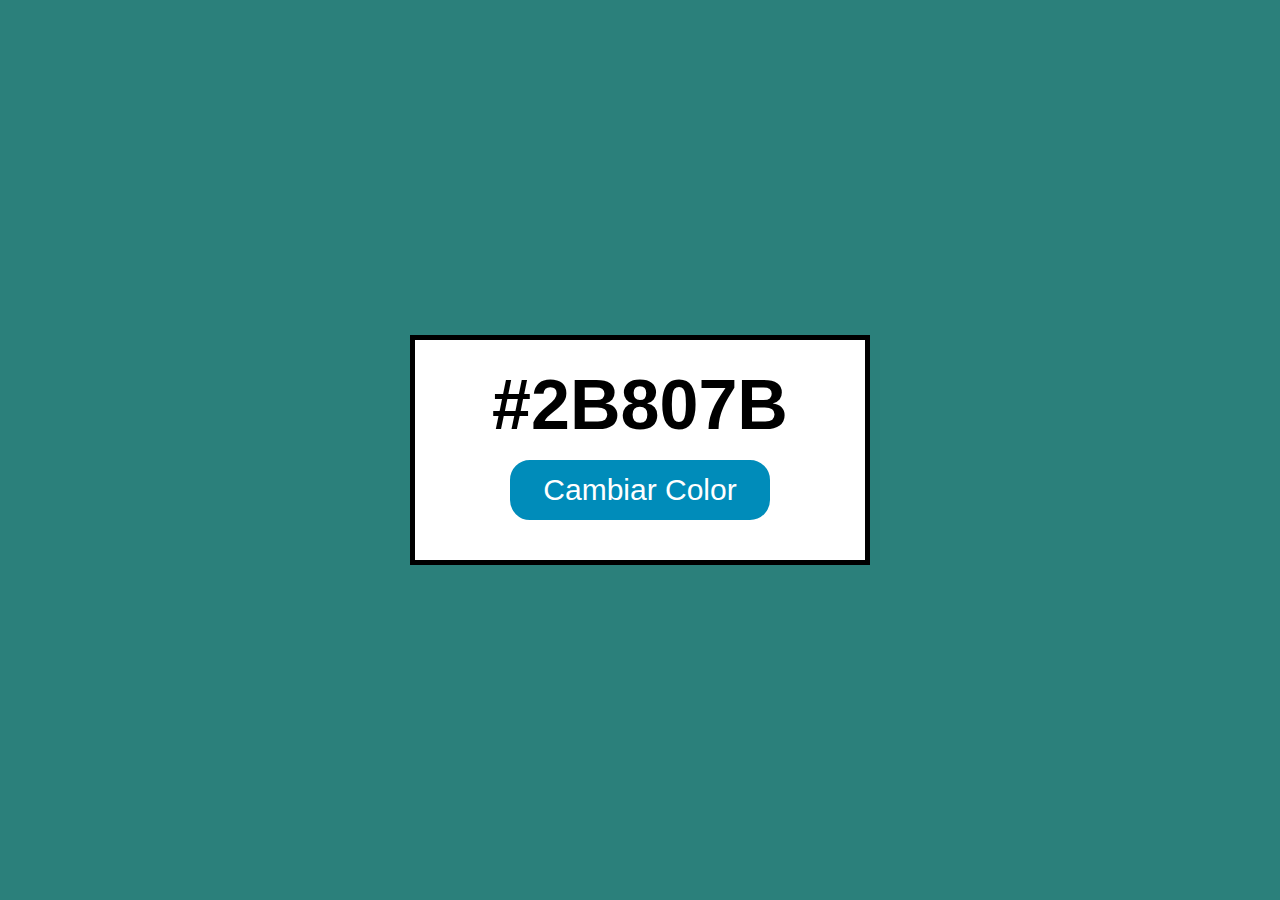
<file: 01 Color Aleatorio/index.html>
<!DOCTYPE html>
<html lang="es">
  <head>
    <meta charset="UTF-8" />
    <meta name="viewport" content="width=device-width, initial-scale=1.0" />
    <link rel="stylesheet" href="styles.css" />
    <link rel="icon" href="imagenes/favicon.png" type="image/png" />
    <title>Color Aleatorio</title>
  </head>

  <body class="centrar-flex">
    <div id="contenedor" class="centrar-flex">
      <p id="color">#2B807B</p>
      <button id="boton-color">Cambiar Color</button>
    </div>
    <script src="app.js"></script>
  </body>
</html>
</file>
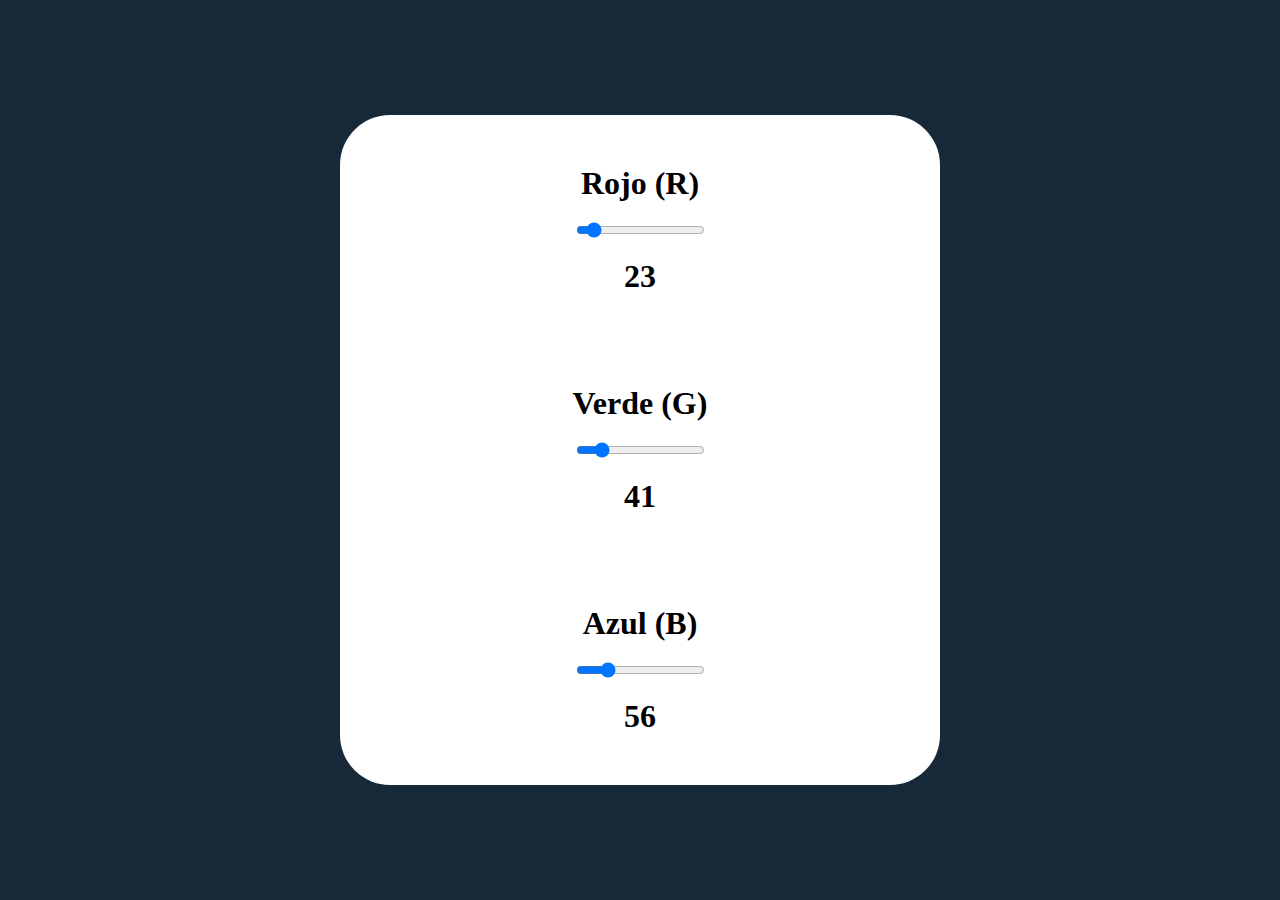
<file: 02 Color RGB/index.html>
<!DOCTYPE html>
<html lang="es">
  <head>
    <meta charset="UTF-8" />
    <meta name="viewport" content="width=device-width, initial-scale=1.0" />
    <link rel="stylesheet" href="styles.css" />
    <link rel="icon" href="imagenes/favicon.png" type="image/png" />
    <title>Color RGB</title>
  </head>

  <body>
    <div class="contenedor-principal">
      <div class="contenedor-interno">
        <div class="color">
          <label for="rojo">Rojo (R)</label>
          <input id="rojo" type="range" min="0" max="255" step="1" value="23" />
          <p id="texto-rojo"></p>
        </div>
        <div class="color">
          <label for="verde">Verde (G)</label>
          <input
            id="verde"
            type="range"
            min="0"
            max="255"
            step="1"
            value="41"
          />
          <p id="texto-verde"></p>
        </div>
        <div class="color">
          <label for="azul">Azul (B)</label>
          <input id="azul" type="range" min="0" max="255" step="1" value="56" />
          <p id="texto-azul"></p>
        </div>
      </div>
    </div>
    <script src="app.js"></script>
  </body>
</html>
</file>
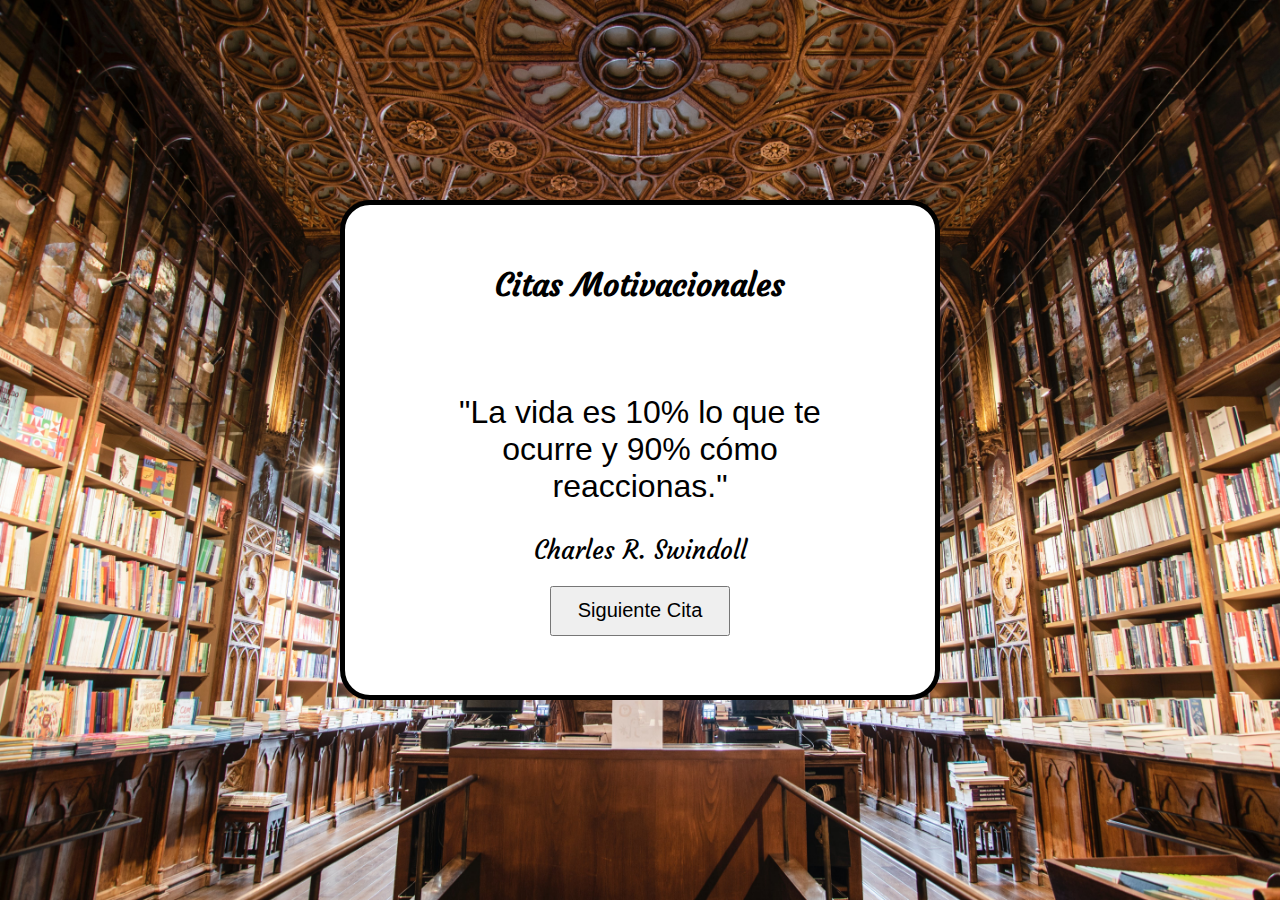
<file: 03 Citas Aleatorias/index.html>
<!DOCTYPE html>
<html lang="es">
  <head>
    <meta charset="UTF-8" />
    <meta name="viewport" content="width=device-width, initial-scale=1.0" />
    <link rel="preconnect" href="https://fonts.googleapis.com" />
    <link rel="preconnect" href="https://fonts.gstatic.com" crossorigin />
    <link
      href="https://fonts.googleapis.com/css2?family=Courgette&display=swap"
      rel="stylesheet"
    />
    <link
      href="https://cdn.jsdelivr.net/npm/bootstrap@5.3.2/dist/css/bootstrap.min.css"
      rel="stylesheet"
      integrity="sha384-T3c6CoIi6uLrA9TneNEoa7RxnatzjcDSCmG1MXxSR1GAsXEV/Dwwykc2MPK8M2HN"
      crossorigin="anonymous"
    />
    <link rel="stylesheet" href="styles.css" />
    <link rel="icon" href="imagenes/favicon.png" type="image/png" />
    <title>Citas Aleatorias</title>
  </head>

  <body>
    <div class="contenedor contenido-centrado">
      <h1 id="titulo" class="contenido-centrado">Citas Motivacionales</h1>
      <div class="contenedor-interno contenido-centrado">
        <p id="cita" class="contenido-centrado"></p>
        <p id="autor" class="contenido-centrado"></p>
        <button id="boton-cambiar-cita" type="button" class="btn btn-primary">
          Siguiente Cita
        </button>
      </div>
    </div>
    <script
      src="https://cdn.jsdelivr.net/npm/bootstrap@5.3.2/dist/js/bootstrap.bundle.min.js"
      integrity="sha384-C6RzsynM9kWDrMNeT87bh95OGNyZPhcTNXj1NW7RuBCsyN/o0jlpcV8Qyq46cDfL"
      crossorigin="anonymous"
    ></script>
    <script src="citas.js"></script>
    <script src="app.js"></script>
  </body>
</html>
</file>
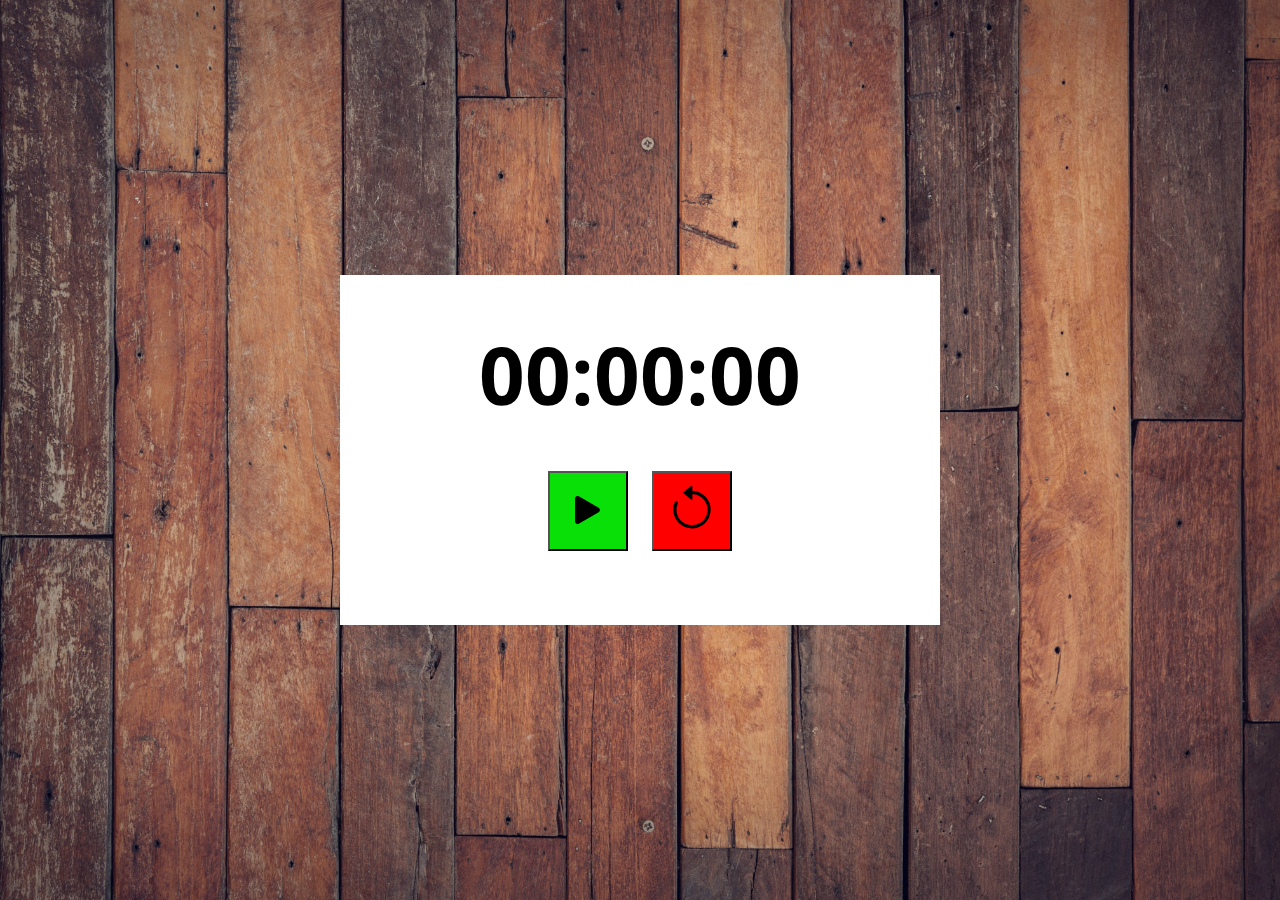
<file: 04 Cronometro/index.html>
<!DOCTYPE html>
<html lang="es">
  <head>
    <meta charset="UTF-8" />
    <meta name="viewport" content="width=device-width, initial-scale=1.0" />

    <!-- Google Fonts -->
    <link rel="preconnect" href="https://fonts.googleapis.com" />
    <link rel="preconnect" href="https://fonts.gstatic.com" crossorigin />
    <link
      href="https://fonts.googleapis.com/css2?family=Noto+Sans+Thai&display=swap"
      rel="stylesheet"
    />
    <!-- Iconos -->
    <link
      rel="stylesheet"
      href="https://cdn.jsdelivr.net/npm/bootstrap-icons@1.11.3/font/bootstrap-icons.min.css"
    />
    <!-- Estilos y Favicon -->
    <link rel="stylesheet" href="styles.css" />
    <link rel="icon" href="imagenes/favicon.png" type="image/png" />
    <title>Cronómetro</title>
  </head>
  <body>
    <main class="contenedor-principal">
      <div class="contenedor-interno">
        <div id="cronometro">00:00:00</div>
        <div class="contenedor-botones">
          <button id="boton-inicio-pausa" class="boton iniciar">
            <i class="bi bi-play-fill"></i>
          </button>
          <button id="boton-reiniciar" class="boton">
            <i class="bi bi-arrow-counterclockwise"></i>
          </button>
        </div>
      </div>
    </main>

    <script src="app.js"></script>
  </body>
</html>
</file>
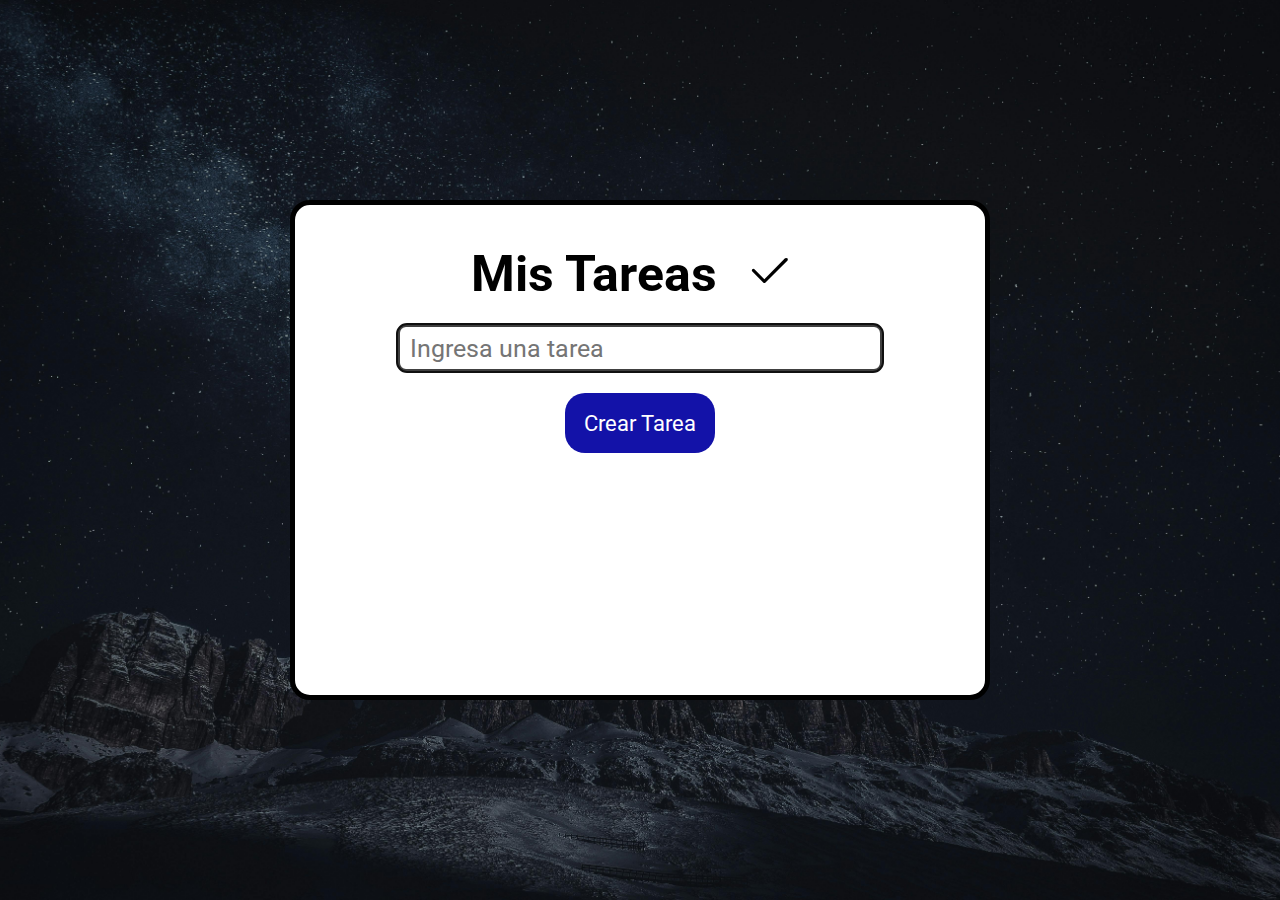
<file: 05 Lista de tareas/index.html>
<!DOCTYPE html>
<html lang="es">
<head>
  <meta charset="UTF-8">
  <meta name="viewport" content="width=device-width, initial-scale=1.0">
  <title>Lista de Tareas</title>
  <!-- Fuentes -->
  <link rel="preconnect" href="https://fonts.googleapis.com">
  <link rel="preconnect" href="https://fonts.gstatic.com" crossorigin>
  <link href="https://fonts.googleapis.com/css2?family=Roboto:wght@400;900&display=swap" rel="stylesheet">
  <!-- Boostrap icons -->
  <link rel="stylesheet" href="https://cdn.jsdelivr.net/npm/bootstrap-icons@1.11.3/font/bootstrap-icons.min.css">
  <!-- Mis estilos -->
  <link rel="stylesheet" href="styles.css">
  <link rel="icon" href="imagenes/favicon.png" type="image/png">
</head>
<body>

  <main class="contenedor">
    <h1>Mis Tareas <i class="bi bi-check2"></i></h1>
    <input type="text" id="ingresar-tarea" placeholder="Ingresa una tarea">
    <button type="submit">Crear Tarea</button>
    <div id="lista-de-tareas">
      <!-- Tareas -->
    </div>
  </main>

  <script src="app.js"></script>
</body>
</html>
</file>
<file: 01 Color Aleatorio/styles.css>
* {
  margin: 0;
  padding: 0;
  font-family: Verdana, Geneva, Tahoma, sans-serif;
}

body {
  height: 100vh;
  background-color: #2B807B;
  text-align: center;
}

.centrar-flex {
  display: flex;
  justify-content: center;
  align-items: center;
}

/* Contenedor */

#contenedor {
  height: 220px;
  width: 450px;
  background-color: white;
  border: 5px solid black;
  flex-wrap: wrap;
  flex-direction: column;
}

/* Texto */

#color {
  font-size: 70px;
  font-weight: bold;
}

/* Botón */

button {
  font-size: 30px;
  color: white;
  border-radius: 20px;
  background-color: #008CBA;
  margin: 15px;
  padding: 10px 30px;
  border: 3px solid #008CBA;
  cursor: pointer;
  user-select: none;
  transition-duration: 0.4s;
}

button:hover {
  background-color: #05455A;
}
</file>
<file: 02 Color RGB/styles.css>
/* Estilos generales */

* {
  margin: 0;
  padding: 0;
}

body {
  height: 100vh;
  display: flex;
  justify-content: center;
  align-items: center;
  text-align: center;
  background-color: rgb(23, 41, 56);
  user-select: none;
}

/* Contenedores */

.contenedor-principal {
  width: 50vw;
  max-width: 600px;
  min-height: 350px;
  display: flex;
  flex-wrap: wrap;
  justify-content: center;
  align-items: center;
  background-color: white;
  border-radius: 50px;
}

/* Colores */

.color {
  padding: 20px;
  margin: 10px;
  font-size: 2em;
  font-weight: bold;
  font-family: Georgia, 'Times New Roman', Times, serif;
  display: flex;
  flex-direction: column;
  justify-content: space-around;
  align-items: center;
}

label, p {
  margin: 20px;
}
</file>
<file: 03 Citas Aleatorias/styles.css>
/* Estilos generales */
* {
  margin: 0;
  padding: 0;
  box-sizing: border-box;
  font-family: 'Lato', sans-serif;
}

body {
  display: flex;
  justify-content: center;
  align-items: center;
  height: 100vh;
  text-align: center;
  background: url(imagenes/fondo.jpg) no-repeat center center/cover;
}

.contenido-centrado {
  display: flex;
  flex-wrap: wrap;
  align-items: center;
  justify-content: center;
}

/* Contendor */

.contenedor {
  width: 80vw;
  max-width: 600px;
  min-height: 500px;
  padding: 20px;
  background-color: white;
  border: 5px solid black;
  border-radius: 30px;
}

.contenedor-interno {
  width: 80%;
}

/* Contenido  */

#titulo {
  width: 100%;
  font-weight: bold;
  text-align: center;
  font-family: 'Courgette', cursive;
}

#cita {
  font-size: 32px;
  width: 100%;
  display: flex;
  align-items: center;
  justify-content: center;
  text-align: center;
  margin: 10px;
}

#autor {
  width: 100%;
  font-size: 25px;
  display: flex;
  align-items: center;
  justify-content: center;
  padding: 20px;
  font-family: 'Courgette', cursive;
}

#boton-cambiar-cita {
  width: 180px;
  height: 50px;
  font-size: 20px;
}
</file>
<file: 04 Cronometro/styles.css>
/* Estilos generales */
* {
  margin: 0;
  padding: 0;
  box-sizing: border-box;
}

body {
  height: 100vh;
  display: flex;
  justify-content: center;
  align-items: center;
  text-align: center;
  background: url(imagenes/madera.jpg) no-repeat center center/cover;
}

/* Contenedores */
.contenedor-principal {
  width: 80vw;
  max-width: 600px;
  min-height: 350px;
  display: flex;
  flex-wrap: wrap;
  justify-content: center;
  align-items: center;
  background-color: white;
}

.contenedor-botones {
  padding: 20px;
}

/* Cronometro */
#cronometro {
  width: 100%;
  font-size: 80px;
  font-weight: bold;
  user-select: none;
  font-family: 'Noto Sans Thai', sans-serif;
}

/* Botones */
.boton {
  width: 80px;
  height: 80px;
  font-size: 50px;
  margin: 10px;
  padding: 10px;
  cursor: pointer;
}

#boton-inicio-pausa.iniciar,
#boton-inicio-pausa.iniciar i {
  background-color: #08e008;
}

#boton-inicio-pausa.pausar,
#boton-inicio-pausa.pausar i {
  background-color: #ffdc00;
}

#boton-reiniciar {
  background-color: red;
}
</file>
<file: 05 Lista de tareas/styles.css>
/* Estilos generales */

* {
  padding: 0;
  margin: 0;
  box-sizing: border-box;
  font-family: 'Roboto', sans-serif;
}

body {
  min-height: 100vh;
  display: flex;
  justify-content: center;
  align-items: center;
  text-align: center;
  padding: 40px 0;
  background: url(imagenes/fondo.jpg) no-repeat center center/cover;
}

/* Contenedor */
.contenedor {
  width: 700px;
  min-height: 500px;
  background-color: white;
  padding: 40px;
  border: 5px solid black;
  border-radius: 20px;
  display: flex;
  flex-wrap: wrap;
  flex-direction: column;
  align-items: center;
}

h1 {
  font-size: 50px;
  font-weight: bold;
}

input {
  width: 80%;
  height: 50px;
  font-size: 25px;
  margin: 20px;
  padding: 10px;
  border: 4px solid #404040;
  border-radius: 10px;
}

button {
  width: 150px;
  height: 60px;
  padding: 10px;
  color: white;
  background-color: #1312a8;
  font-size: 22px;
  border-radius: 20px;
  border: none;
  cursor: pointer;
  user-select: none;
}

/* Lista de tareas */
#lista-de-tareas {
  width: 80%;
  margin-top: 20px;
}

.tarea {
  width: 100%;
  min-height: 70px;
  font-size: 25px;
  padding: 10px;
  margin-top: 10px;
  color: white;
  background-color: #407ba6;
  border: 2px solid black;
  border-radius: 10px;
  display: flex;
  align-items: center;
  justify-content: space-between;
  text-align: center;
}

/* Tarea completada */
.tarea.completada {
  text-decoration: line-through;
  background-color: black;
  border: none;
}

.tarea p {
  max-width: 350px;
}

/* Íconos */
i {
  margin: 5px;
  padding: 10px;
  cursor: pointer;
}

.icono-completar {
  color: rgb(0, 255, 0);
}

.icono-eliminar {
  color: white;
}

.icono-completar:hover,
.icono-eliminar:hover {
  background-color: rgba(255, 255, 255, 0.523);
}
</file>
